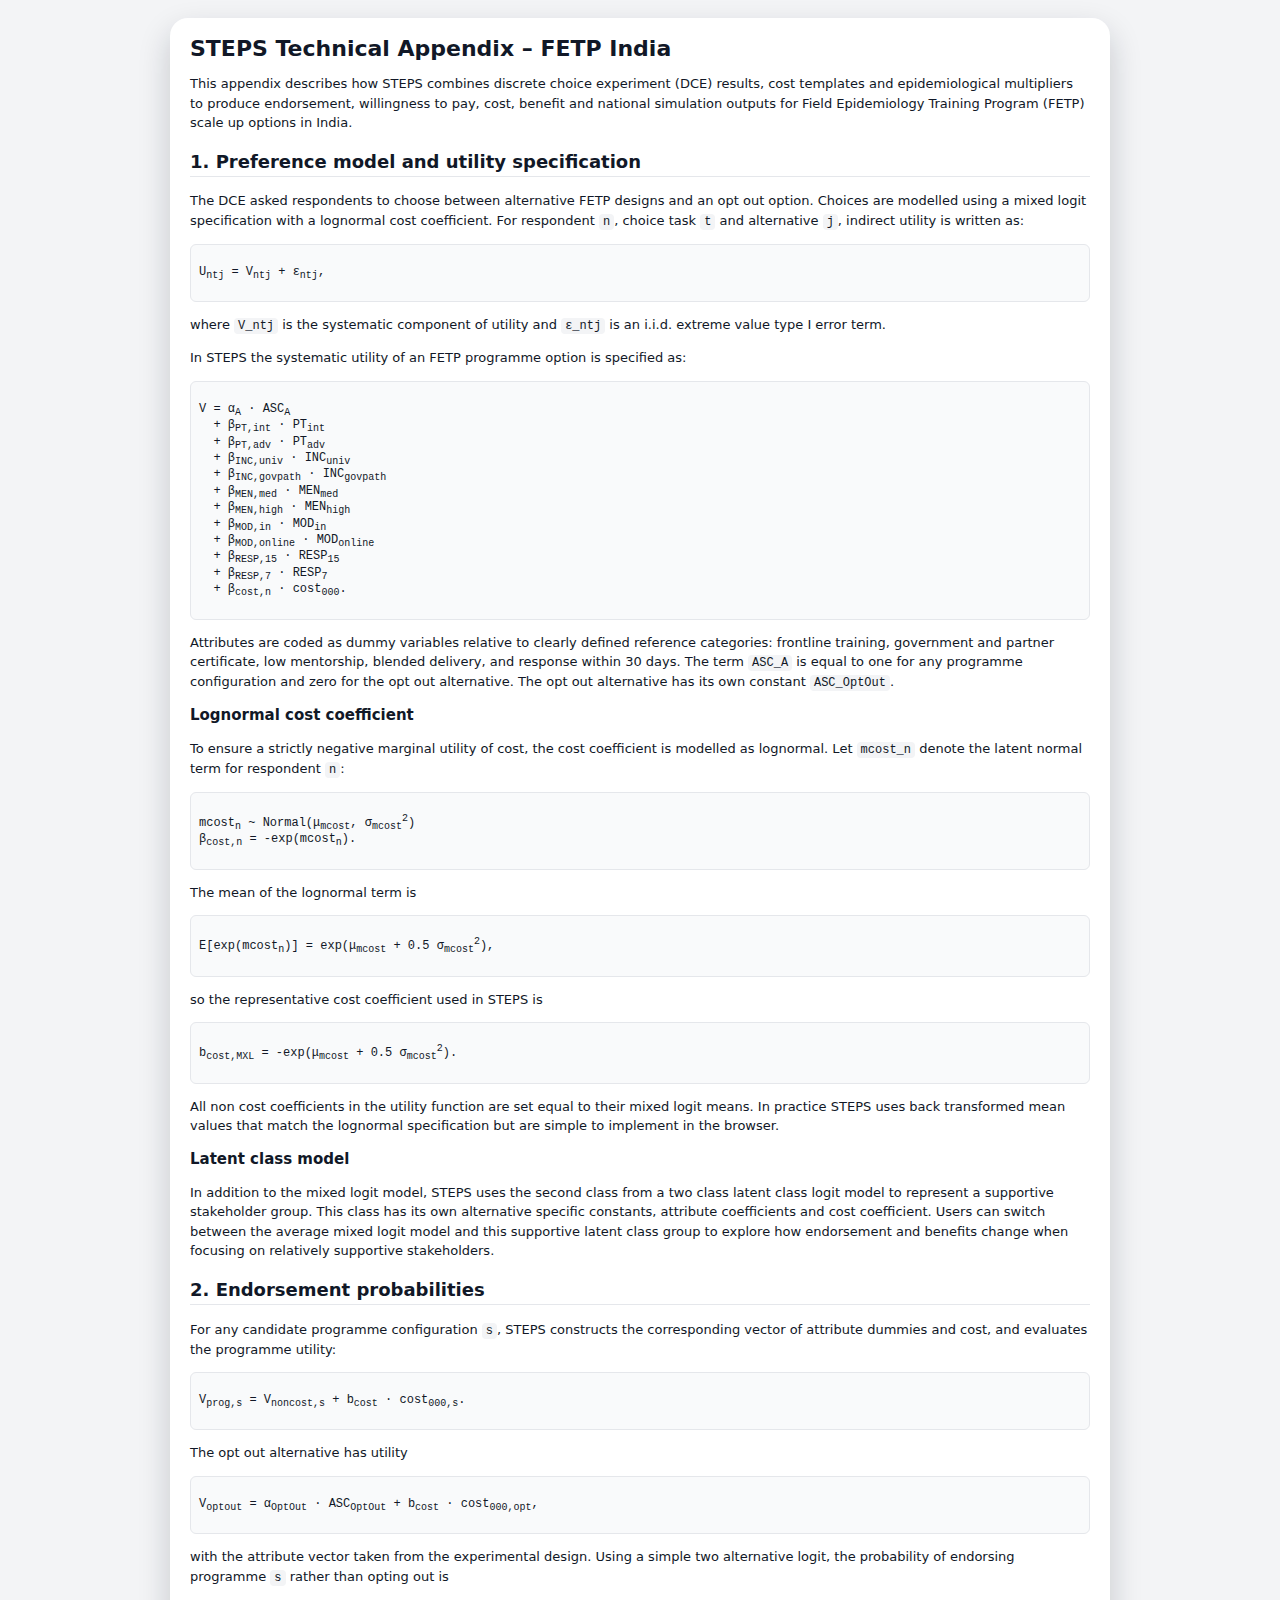
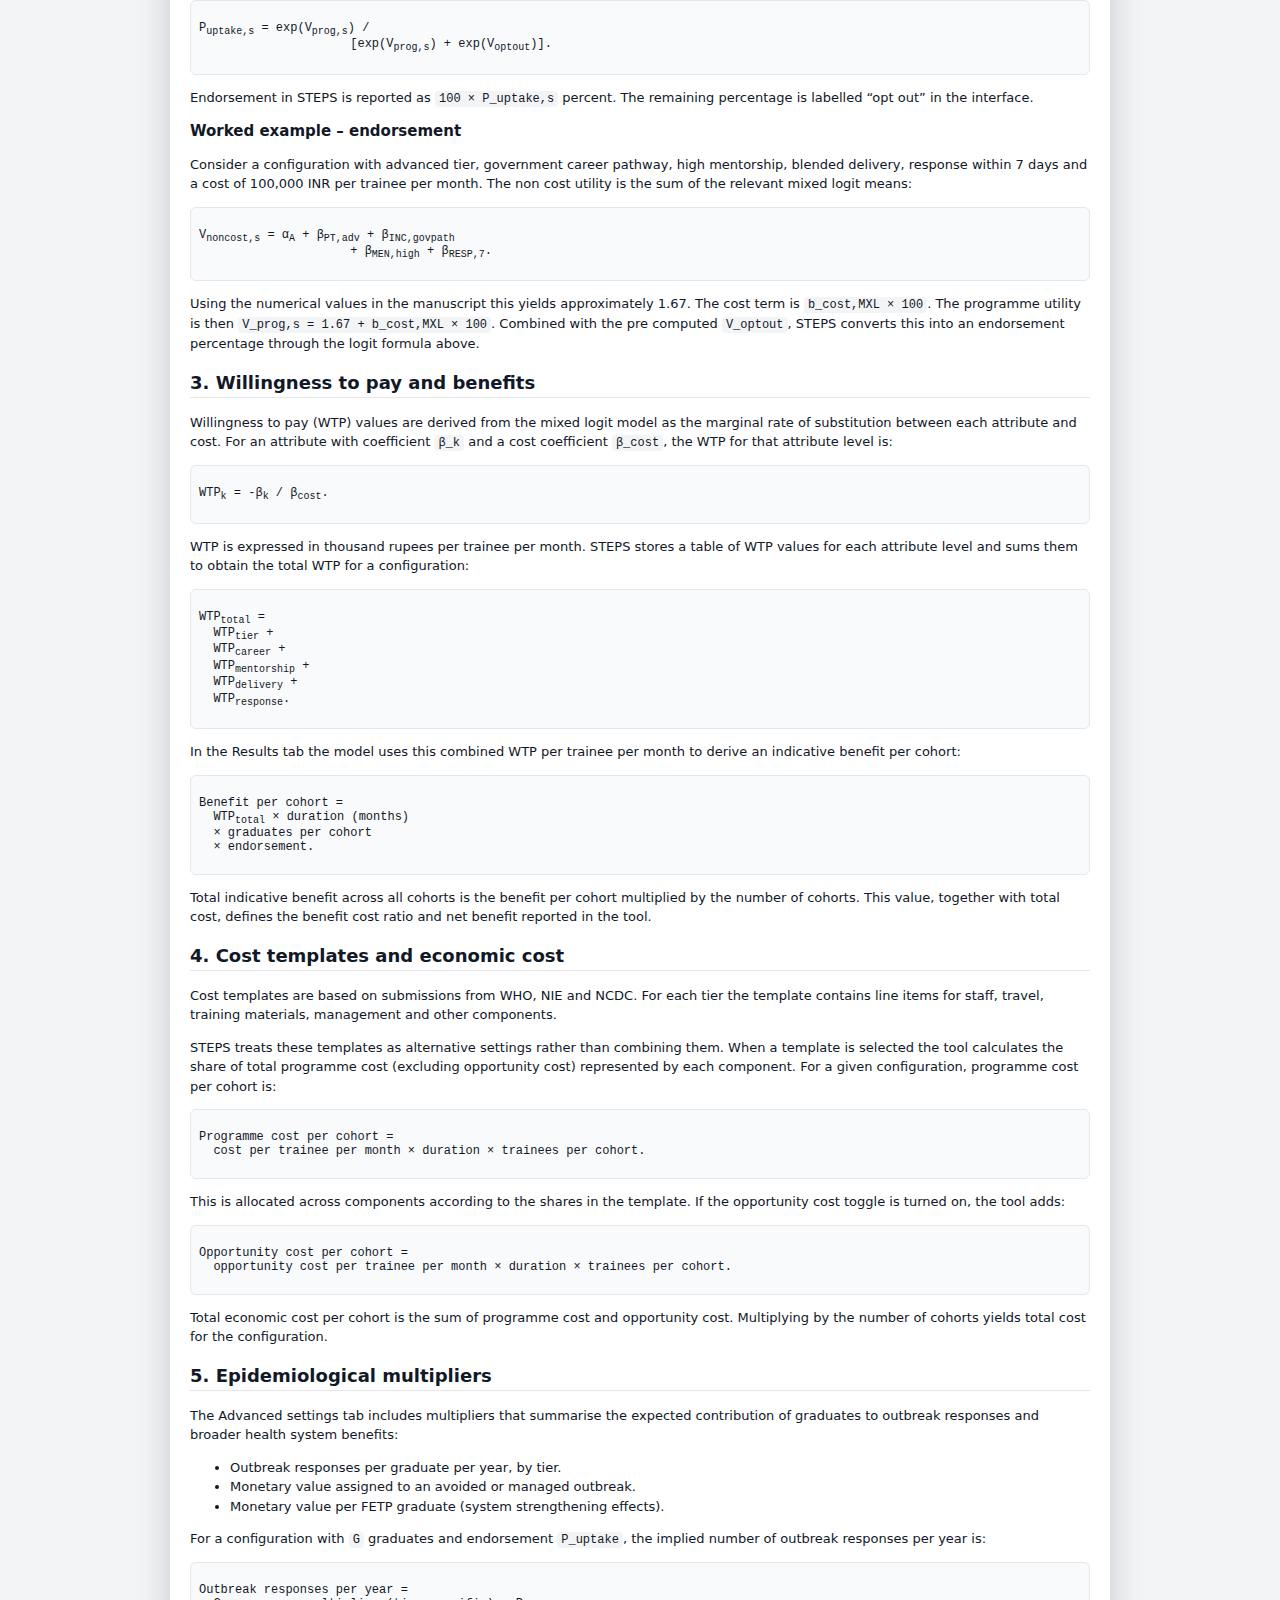
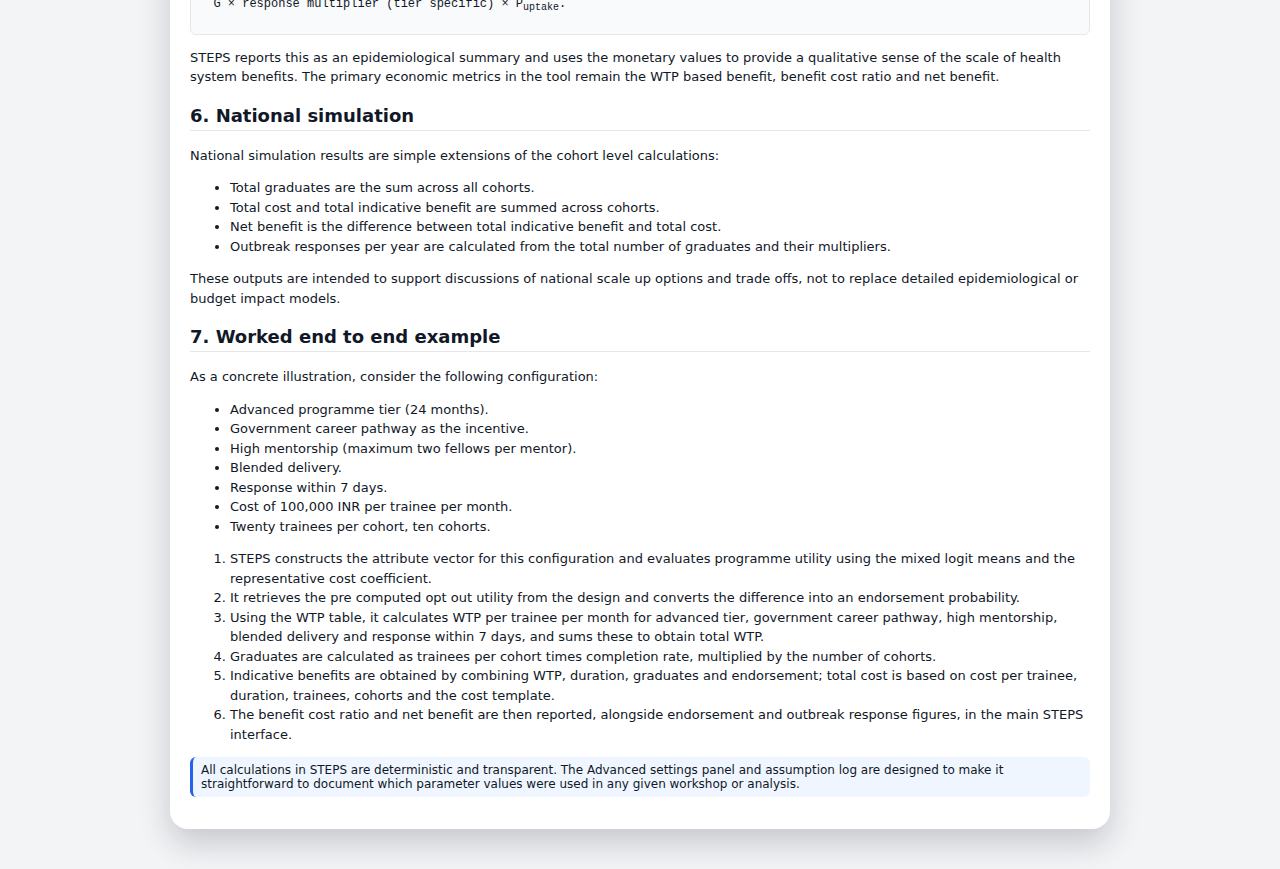
<file: technical-appendix.html>
<!-- technical-appendix.html -->
<!DOCTYPE html>
<html lang="en">
<head>
  <meta charset="UTF-8">
  <title>STEPS Technical Appendix – FETP India</title>
  <meta name="viewport" content="width=device-width, initial-scale=1">
  <style>
    body {
      font-family: system-ui, -apple-system, BlinkMacSystemFont, "Segoe UI", sans-serif;
      margin: 0;
      padding: 18px 14px 40px;
      background: #f3f4f6;
      color: #111827;
    }
    .page {
      max-width: 900px;
      margin: 0 auto;
      background: #ffffff;
      padding: 18px 20px 24px;
      border-radius: 18px;
      box-shadow: 0 14px 32px rgba(15, 23, 42, 0.2);
    }
    h1, h2, h3 {
      margin-top: 0;
    }
    h1 {
      font-size: 22px;
      margin-bottom: 6px;
    }
    h2 {
      font-size: 18px;
      margin-top: 18px;
      border-bottom: 1px solid #e5e7eb;
      padding-bottom: 4px;
    }
    h3 {
      font-size: 15px;
      margin-top: 14px;
    }
    p {
      font-size: 13px;
      line-height: 1.5;
    }
    code {
      font-family: ui-monospace, SFMono-Regular, Menlo, Monaco, Consolas, "Liberation Mono", "Courier New", monospace;
      font-size: 12px;
      background: #f3f4f6;
      padding: 1px 4px;
      border-radius: 4px;
    }
    .math-block {
      font-family: ui-monospace, SFMono-Regular, Menlo, Monaco, Consolas, "Liberation Mono", "Courier New", monospace;
      font-size: 12px;
      background: #f9fafb;
      padding: 6px 8px;
      border-radius: 6px;
      border: 1px solid #e5e7eb;
      margin: 6px 0 8px;
      white-space: pre-wrap;
    }
    ul, ol {
      font-size: 13px;
      line-height: 1.5;
    }
    .note {
      background: #eff6ff;
      border-left: 3px solid #2563eb;
      padding: 6px 8px;
      border-radius: 6px;
      font-size: 12px;
      margin: 8px 0;
    }
  </style>
</head>
<body>
<div class="page">
  <h1>STEPS Technical Appendix – FETP India</h1>
  <p>
    This appendix describes how STEPS combines discrete choice experiment (DCE) results, cost templates
    and epidemiological multipliers to produce endorsement, willingness to pay, cost, benefit and national
    simulation outputs for Field Epidemiology Training Program (FETP) scale up options in India.
  </p>

  <h2>1. Preference model and utility specification</h2>
  <p>
    The DCE asked respondents to choose between alternative FETP designs and an opt out option.
    Choices are modelled using a mixed logit specification with a lognormal cost coefficient.
    For respondent <code>n</code>, choice task <code>t</code> and alternative <code>j</code>,
    indirect utility is written as:
  </p>
  <div class="math-block">
U<sub>ntj</sub> = V<sub>ntj</sub> + ε<sub>ntj</sub>,
  </div>
  <p>
    where <code>V_ntj</code> is the systematic component of utility and <code>ε_ntj</code> is an i.i.d.
    extreme value type I error term.
  </p>

  <p>
    In STEPS the systematic utility of an FETP programme option is specified as:
  </p>
  <div class="math-block">
V = α<sub>A</sub> · ASC<sub>A</sub>
  + β<sub>PT,int</sub> · PT<sub>int</sub>
  + β<sub>PT,adv</sub> · PT<sub>adv</sub>
  + β<sub>INC,univ</sub> · INC<sub>univ</sub>
  + β<sub>INC,govpath</sub> · INC<sub>govpath</sub>
  + β<sub>MEN,med</sub> · MEN<sub>med</sub>
  + β<sub>MEN,high</sub> · MEN<sub>high</sub>
  + β<sub>MOD,in</sub> · MOD<sub>in</sub>
  + β<sub>MOD,online</sub> · MOD<sub>online</sub>
  + β<sub>RESP,15</sub> · RESP<sub>15</sub>
  + β<sub>RESP,7</sub> · RESP<sub>7</sub>
  + β<sub>cost,n</sub> · cost<sub>000</sub>.
  </div>
  <p>
    Attributes are coded as dummy variables relative to clearly defined reference categories:
    frontline training, government and partner certificate, low mentorship, blended delivery,
    and response within 30 days. The term <code>ASC_A</code> is equal to one for any programme configuration
    and zero for the opt out alternative. The opt out alternative has its own constant <code>ASC_OptOut</code>.
  </p>

  <h3>Lognormal cost coefficient</h3>
  <p>
    To ensure a strictly negative marginal utility of cost, the cost coefficient is modelled as lognormal.
    Let <code>mcost_n</code> denote the latent normal term for respondent <code>n</code>:
  </p>
  <div class="math-block">
mcost<sub>n</sub> ~ Normal(μ<sub>mcost</sub>, σ<sub>mcost</sub><sup>2</sup>)
β<sub>cost,n</sub> = -exp(mcost<sub>n</sub>).
  </div>
  <p>
    The mean of the lognormal term is
  </p>
  <div class="math-block">
E[exp(mcost<sub>n</sub>)] = exp(μ<sub>mcost</sub> + 0.5 σ<sub>mcost</sub><sup>2</sup>),
  </div>
  <p>
    so the representative cost coefficient used in STEPS is
  </p>
  <div class="math-block">
b<sub>cost,MXL</sub> = -exp(μ<sub>mcost</sub> + 0.5 σ<sub>mcost</sub><sup>2</sup>).
  </div>
  <p>
    All non cost coefficients in the utility function are set equal to their mixed logit means.
    In practice STEPS uses back transformed mean values that match the lognormal specification
    but are simple to implement in the browser.
  </p>

  <h3>Latent class model</h3>
  <p>
    In addition to the mixed logit model, STEPS uses the second class from a two class latent class logit model
    to represent a supportive stakeholder group. This class has its own alternative specific constants, attribute
    coefficients and cost coefficient. Users can switch between the average mixed logit model and this supportive
    latent class group to explore how endorsement and benefits change when focusing on relatively supportive stakeholders.
  </p>

  <h2>2. Endorsement probabilities</h2>
  <p>
    For any candidate programme configuration <code>s</code>, STEPS constructs the corresponding vector of attribute dummies
    and cost, and evaluates the programme utility:
  </p>
  <div class="math-block">
V<sub>prog,s</sub> = V<sub>noncost,s</sub> + b<sub>cost</sub> · cost<sub>000,s</sub>.
  </div>
  <p>
    The opt out alternative has utility
  </p>
  <div class="math-block">
V<sub>optout</sub> = α<sub>OptOut</sub> · ASC<sub>OptOut</sub> + b<sub>cost</sub> · cost<sub>000,opt</sub>,
  </div>
  <p>
    with the attribute vector taken from the experimental design. Using a simple two alternative logit,
    the probability of endorsing programme <code>s</code> rather than opting out is
  </p>
  <div class="math-block">
P<sub>uptake,s</sub> = exp(V<sub>prog,s</sub>) /
                     [exp(V<sub>prog,s</sub>) + exp(V<sub>optout</sub>)].
  </div>
  <p>
    Endorsement in STEPS is reported as <code>100 × P_uptake,s</code> percent. The remaining percentage
    is labelled “opt out” in the interface.
  </p>

  <h3>Worked example – endorsement</h3>
  <p>
    Consider a configuration with advanced tier, government career pathway, high mentorship,
    blended delivery, response within 7 days and a cost of 100,000 INR per trainee per month.
    The non cost utility is the sum of the relevant mixed logit means:
  </p>
  <div class="math-block">
V<sub>noncost,s</sub> = α<sub>A</sub> + β<sub>PT,adv</sub> + β<sub>INC,govpath</sub>
                     + β<sub>MEN,high</sub> + β<sub>RESP,7</sub>.
  </div>
  <p>
    Using the numerical values in the manuscript this yields approximately 1.67.
    The cost term is <code>b_cost,MXL × 100</code>. The programme utility is then
    <code>V_prog,s = 1.67 + b_cost,MXL × 100</code>. Combined with the pre computed
    <code>V_optout</code>, STEPS converts this into an endorsement percentage through
    the logit formula above.
  </p>

  <h2>3. Willingness to pay and benefits</h2>
  <p>
    Willingness to pay (WTP) values are derived from the mixed logit model as the marginal rate of substitution
    between each attribute and cost. For an attribute with coefficient <code>β_k</code> and a cost coefficient
    <code>β_cost</code>, the WTP for that attribute level is:
  </p>
  <div class="math-block">
WTP<sub>k</sub> = -β<sub>k</sub> / β<sub>cost</sub>.
  </div>
  <p>
    WTP is expressed in thousand rupees per trainee per month. STEPS stores a table of WTP values for each
    attribute level and sums them to obtain the total WTP for a configuration:
  </p>
  <div class="math-block">
WTP<sub>total</sub> =
  WTP<sub>tier</sub> +
  WTP<sub>career</sub> +
  WTP<sub>mentorship</sub> +
  WTP<sub>delivery</sub> +
  WTP<sub>response</sub>.
  </div>
  <p>
    In the Results tab the model uses this combined WTP per trainee per month to derive
    an indicative benefit per cohort:
  </p>
  <div class="math-block">
Benefit per cohort =
  WTP<sub>total</sub> × duration (months)
  × graduates per cohort
  × endorsement.
  </div>
  <p>
    Total indicative benefit across all cohorts is the benefit per cohort multiplied by
    the number of cohorts. This value, together with total cost, defines the benefit cost ratio
    and net benefit reported in the tool.
  </p>

  <h2>4. Cost templates and economic cost</h2>
  <p>
    Cost templates are based on submissions from WHO, NIE and NCDC. For each tier the template
    contains line items for staff, travel, training materials, management and other components.
  </p>
  <p>
    STEPS treats these templates as alternative settings rather than combining them. When a template is selected
    the tool calculates the share of total programme cost (excluding opportunity cost) represented by each component.
    For a given configuration, programme cost per cohort is:
  </p>
  <div class="math-block">
Programme cost per cohort =
  cost per trainee per month × duration × trainees per cohort.
  </div>
  <p>
    This is allocated across components according to the shares in the template. If the opportunity cost toggle
    is turned on, the tool adds:
  </p>
  <div class="math-block">
Opportunity cost per cohort =
  opportunity cost per trainee per month × duration × trainees per cohort.
  </div>
  <p>
    Total economic cost per cohort is the sum of programme cost and opportunity cost.
    Multiplying by the number of cohorts yields total cost for the configuration.
  </p>

  <h2>5. Epidemiological multipliers</h2>
  <p>
    The Advanced settings tab includes multipliers that summarise the expected contribution of graduates
    to outbreak responses and broader health system benefits:
  </p>
  <ul>
    <li>Outbreak responses per graduate per year, by tier.</li>
    <li>Monetary value assigned to an avoided or managed outbreak.</li>
    <li>Monetary value per FETP graduate (system strengthening effects).</li>
  </ul>
  <p>
    For a configuration with <code>G</code> graduates and endorsement <code>P_uptake</code>, the implied
    number of outbreak responses per year is:
  </p>
  <div class="math-block">
Outbreak responses per year =
  G × response multiplier (tier specific) × P<sub>uptake</sub>.
  </div>
  <p>
    STEPS reports this as an epidemiological summary and uses the monetary values to provide a qualitative
    sense of the scale of health system benefits. The primary economic metrics in the tool remain the
    WTP based benefit, benefit cost ratio and net benefit.
  </p>

  <h2>6. National simulation</h2>
  <p>
    National simulation results are simple extensions of the cohort level calculations:
  </p>
  <ul>
    <li>Total graduates are the sum across all cohorts.</li>
    <li>Total cost and total indicative benefit are summed across cohorts.</li>
    <li>Net benefit is the difference between total indicative benefit and total cost.</li>
    <li>Outbreak responses per year are calculated from the total number of graduates and their multipliers.</li>
  </ul>
  <p>
    These outputs are intended to support discussions of national scale up options and trade offs,
    not to replace detailed epidemiological or budget impact models.
  </p>

  <h2>7. Worked end to end example</h2>
  <p>
    As a concrete illustration, consider the following configuration:
  </p>
  <ul>
    <li>Advanced programme tier (24 months).</li>
    <li>Government career pathway as the incentive.</li>
    <li>High mentorship (maximum two fellows per mentor).</li>
    <li>Blended delivery.</li>
    <li>Response within 7 days.</li>
    <li>Cost of 100,000 INR per trainee per month.</li>
    <li>Twenty trainees per cohort, ten cohorts.</li>
  </ul>
  <ol>
    <li>STEPS constructs the attribute vector for this configuration and evaluates programme utility using the mixed logit means and the representative cost coefficient.</li>
    <li>It retrieves the pre computed opt out utility from the design and converts the difference into an endorsement probability.</li>
    <li>Using the WTP table, it calculates WTP per trainee per month for advanced tier, government career pathway, high mentorship, blended delivery and response within 7 days, and sums these to obtain total WTP.</li>
    <li>Graduates are calculated as trainees per cohort times completion rate, multiplied by the number of cohorts.</li>
    <li>Indicative benefits are obtained by combining WTP, duration, graduates and endorsement; total cost is based on cost per trainee, duration, trainees, cohorts and the cost template.</li>
    <li>The benefit cost ratio and net benefit are then reported, alongside endorsement and outbreak response figures, in the main STEPS interface.</li>
  </ol>

  <div class="note">
    All calculations in STEPS are deterministic and transparent. The Advanced settings panel and assumption log
    are designed to make it straightforward to document which parameter values were used in any given workshop
    or analysis.
  </div>
</div>
</body>
</html>
</file>
